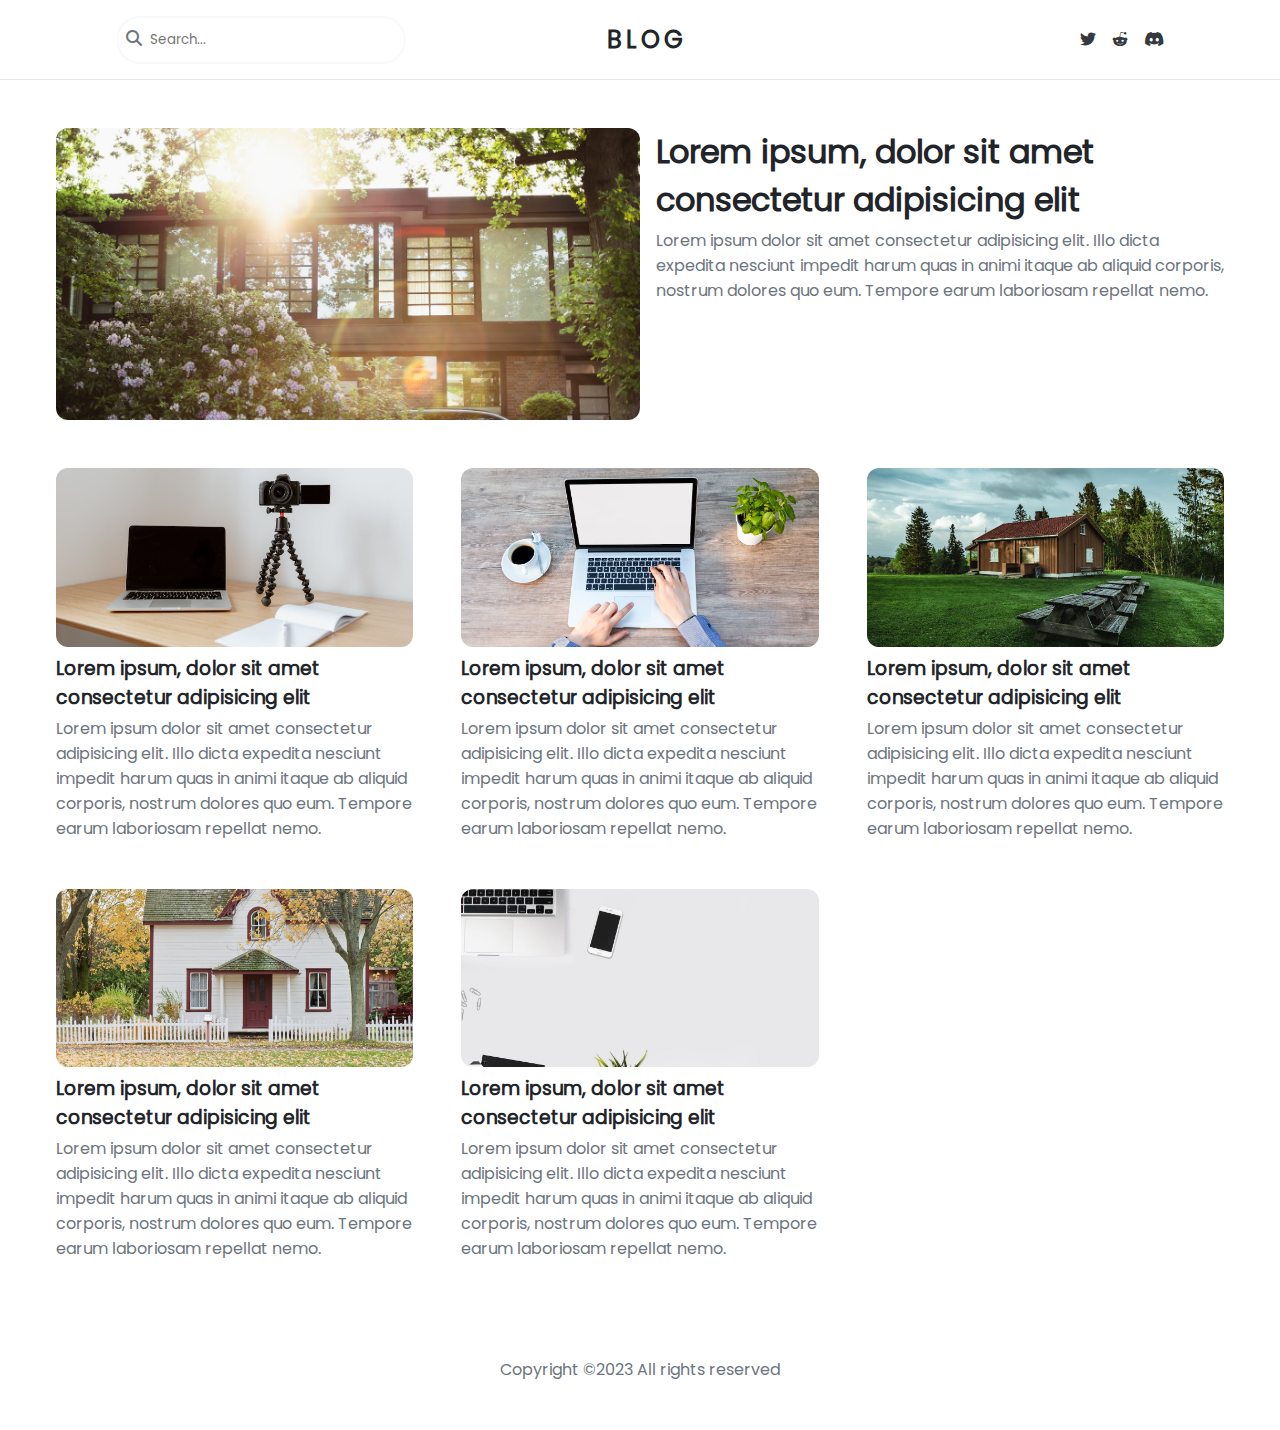
<file: index.html>
<!DOCTYPE html>
<html lang="en">

<head>
    <meta charset="UTF-8">
    <meta name="viewport" content="width=device-width, initial-scale=1.0">
    <title>Blog - Home</title>
    <link rel="stylesheet" href="./css/styles.css">
    <link href="./fontawesome6/css/all.css" rel="stylesheet">
</head>

<body>
    <nav>
        <div class="search">
            <label>
                <i class="fa-solid fa-magnifying-glass"></i>
                <input type="text" placeholder="Search...">
            </label>
        </div>
        <h2><a href="./index.html">Blog</a></h2>
        <div class="icons">
            <a href="#"><i class="fa-brands fa-twitter"></i></a>
            <a href="#"><i class="fa-brands fa-reddit-alien"></i></a>
            <a href="#"><i class="fa-brands fa-discord"></i></a>
        </div>
    </nav>
    <main>
        <section class="posts">
            <a href="./post.html" class="post full-width">
                <img src="./images/house-3.jpg" alt="house">
                <div class="content">
                    <h3>Lorem ipsum, dolor sit amet consectetur adipisicing elit</h3>
                    <p>Lorem ipsum dolor sit amet consectetur adipisicing elit. Illo dicta expedita nesciunt impedit
                        harum quas in animi itaque ab aliquid corporis, nostrum dolores quo eum. Tempore earum
                        laboriosam repellat nemo.</p>
                </div>
            </a>
            <a href="./post.html" class="post">
                <img src="./images/pc-1.jpg" alt="house">
                <div class="content">
                    <h3>Lorem ipsum, dolor sit amet consectetur adipisicing elit</h3>
                    <p>Lorem ipsum dolor sit amet consectetur adipisicing elit. Illo dicta expedita nesciunt impedit
                        harum quas in animi itaque ab aliquid corporis, nostrum dolores quo eum. Tempore earum
                        laboriosam repellat nemo.</p>
                </div>
            </a>
            <a href="./post.html" class="post">
                <img src="./images/pc-2.jpg" alt="house">
                <div class="content">
                    <h3>Lorem ipsum, dolor sit amet consectetur adipisicing elit</h3>
                    <p>Lorem ipsum dolor sit amet consectetur adipisicing elit. Illo dicta expedita nesciunt impedit
                        harum quas in animi itaque ab aliquid corporis, nostrum dolores quo eum. Tempore earum
                        laboriosam repellat nemo.</p>
                </div>
            </a>
            <a href="./post.html" class="post">
                <img src="./images/house-2.jpg" alt="house">
                <div class="content">
                    <h3>Lorem ipsum, dolor sit amet consectetur adipisicing elit</h3>
                    <p>Lorem ipsum dolor sit amet consectetur adipisicing elit. Illo dicta expedita nesciunt impedit
                        harum quas in animi itaque ab aliquid corporis, nostrum dolores quo eum. Tempore earum
                        laboriosam repellat nemo.</p>
                </div>
            </a>
            <a href="./post.html" class="post">
                <img src="./images/house-1.jpg" alt="house">
                <div class="content">
                    <h3>Lorem ipsum, dolor sit amet consectetur adipisicing elit</h3>
                    <p>Lorem ipsum dolor sit amet consectetur adipisicing elit. Illo dicta expedita nesciunt impedit
                        harum quas in animi itaque ab aliquid corporis, nostrum dolores quo eum. Tempore earum
                        laboriosam repellat nemo.</p>
                </div>
            </a>
            <a href="./post.html" class="post">
                <img src="./images/pc-3.jpg" alt="house">
                <div class="content">
                    <h3>Lorem ipsum, dolor sit amet consectetur adipisicing elit</h3>
                    <p>Lorem ipsum dolor sit amet consectetur adipisicing elit. Illo dicta expedita nesciunt impedit
                        harum quas in animi itaque ab aliquid corporis, nostrum dolores quo eum. Tempore earum
                        laboriosam repellat nemo.</p>
                </div>
            </a>
        </section>
    </main>
    <footer>
        Copyright ©2023 All rights reserved
    </footer>
</body>

</html>
</file>
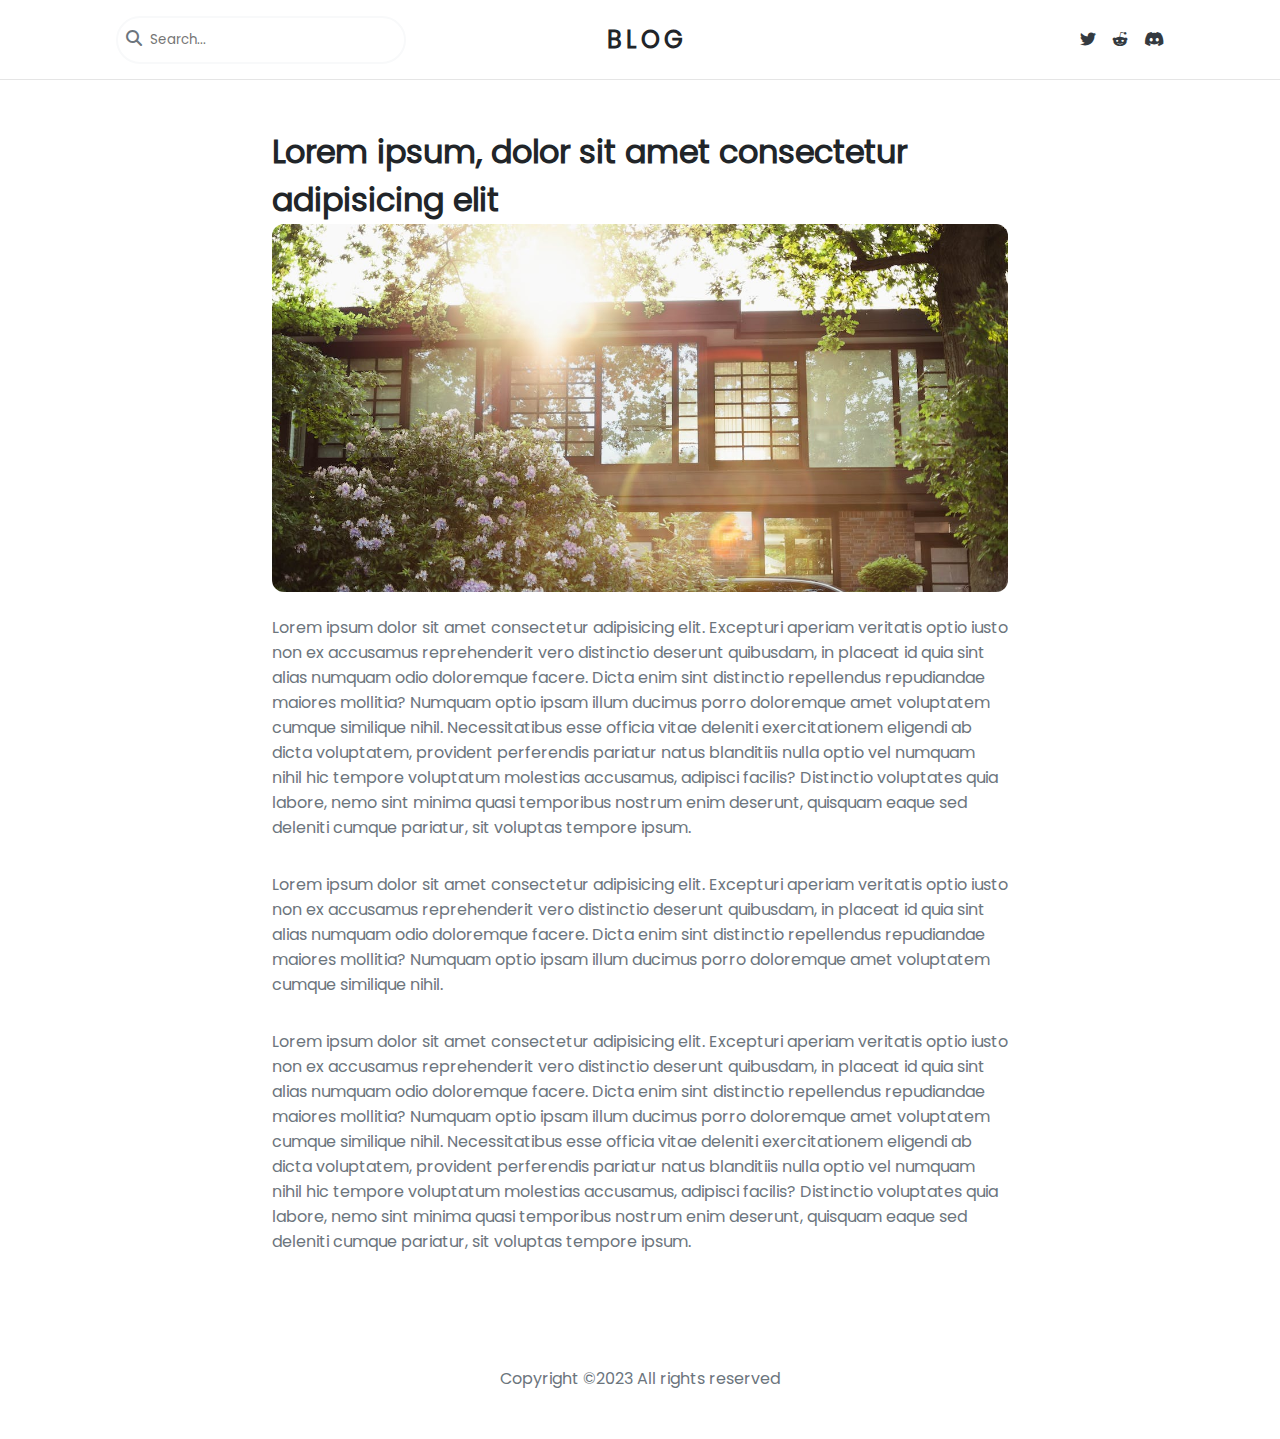
<file: post.html>
<!DOCTYPE html>
<html lang="en">

<head>
    <meta charset="UTF-8" />
    <meta name="viewport" content="width=device-width, initial-scale=1.0" />
    <title>Blog - Post</title>
    <link rel="stylesheet" href="./css/styles.css" />
    <link href="./fontawesome6/css/all.css" rel="stylesheet">
</head>

<body>
    <nav>
        <div class="search">
            <label>
                <i class="fa-solid fa-magnifying-glass"></i>
                <input type="text" placeholder="Search...">
            </label>
        </div>
        <h2><a href="./index.html">Blog</a></h2>
        <div class="icons">
            <a href="#"><i class="fa-brands fa-twitter"></i></a>
            <a href="#"><i class="fa-brands fa-reddit-alien"></i></a>
            <a href="#"><i class="fa-brands fa-discord"></i></a>
        </div>
    </nav>
    <main class="single-post">
        <h1>Lorem ipsum, dolor sit amet consectetur adipisicing elit</h1>
        <img src="./images/house-3.jpg" alt="house" />
        <p>
            Lorem ipsum dolor sit amet consectetur adipisicing elit. Excepturi
            aperiam veritatis optio iusto non ex accusamus reprehenderit vero
            distinctio deserunt quibusdam, in placeat id quia sint alias numquam
            odio doloremque facere. Dicta enim sint distinctio repellendus
            repudiandae maiores mollitia? Numquam optio ipsam illum ducimus porro
            doloremque amet voluptatem cumque similique nihil. Necessitatibus esse
            officia vitae deleniti exercitationem eligendi ab dicta voluptatem,
            provident perferendis pariatur natus blanditiis nulla optio vel numquam
            nihil hic tempore voluptatum molestias accusamus, adipisci facilis?
            Distinctio voluptates quia labore, nemo sint minima quasi temporibus
            nostrum enim deserunt, quisquam eaque sed deleniti cumque pariatur, sit
            voluptas tempore ipsum.
        </p>
        <p>
            Lorem ipsum dolor sit amet consectetur adipisicing elit. Excepturi
            aperiam veritatis optio iusto non ex accusamus reprehenderit vero
            distinctio deserunt quibusdam, in placeat id quia sint alias numquam
            odio doloremque facere. Dicta enim sint distinctio repellendus
            repudiandae maiores mollitia? Numquam optio ipsam illum ducimus porro
            doloremque amet voluptatem cumque similique nihil.
        </p>
        <p>
            Lorem ipsum dolor sit amet consectetur adipisicing elit. Excepturi
            aperiam veritatis optio iusto non ex accusamus reprehenderit vero
            distinctio deserunt quibusdam, in placeat id quia sint alias numquam
            odio doloremque facere. Dicta enim sint distinctio repellendus
            repudiandae maiores mollitia? Numquam optio ipsam illum ducimus porro
            doloremque amet voluptatem cumque similique nihil. Necessitatibus esse
            officia vitae deleniti exercitationem eligendi ab dicta voluptatem,
            provident perferendis pariatur natus blanditiis nulla optio vel numquam
            nihil hic tempore voluptatum molestias accusamus, adipisci facilis?
            Distinctio voluptates quia labore, nemo sint minima quasi temporibus
            nostrum enim deserunt, quisquam eaque sed deleniti cumque pariatur, sit
            voluptas tempore ipsum.
        </p>
    </main>
    <footer>
        Copyright ©2023 All rights reserved
    </footer>
</body>

</html>
</file>
<file: css/styles.css>
@font-face {
    font-family: Poppins;
    src: url("../fonts/Poppins.ttf");
}

:root {
    --blue: #0d6efd;
    --indigo: #6610f2;
    --purple: #6f42c1;
    --pink: #d63384;
    --red: #dc3545;
    --orange: #fd7e14;
    --yellow: #ffc107;
    --green: #198754;
    --teal: #20c997;
    --cyan: #0dcaf0;
    --white: #fff;
    --gray: #6c757d;
    --gray-dark: #343a40;
    --primary: #f79918;
    --secondary: #10495c;
    --success: #198754;
    --info: #0dcaf0;
    --warning: #ffc107;
    --danger: #dc3545;
    --light: #f8f9fa;
    --dark: #212529;
}

/* reset styles */

*:is(:not(i), ::before, ::after) {
    margin: 0;
    padding: 0;
    box-sizing: border-box;
    color: var(--dark);
    font-family: Poppins, sans-serif;
}

body {
    background-color: var(--white);
}

main {
    width: 100%;
    max-width: 1200px;
    margin: 2rem auto;
    padding: 1rem;
}

img {
    width: 100%;
}

a {
    text-decoration: none;
}

/* nav styles */

nav {
    width: 100%;
    height: 5rem;
    padding: 1rem;
    display: flex;
    align-items: center;
    justify-content: space-between;
    border-bottom: 0.1rem solid rgba(0, 0, 0, .1);
}

nav .search {
    padding: 0.5rem;
    border-radius: 100vh;
    border: 0.125rem solid var(--light);
    position: relative;
}

nav .search i {
    color: var(--gray);
    cursor: pointer;
}

nav .search input {
    display: block;
    width: calc(100vw - 5rem);
    padding: 0.25rem;
    position: absolute;
    top: 0.5rem; left: 2.5rem;
    opacity: 0;
    background-color: var(--white);
    border: none;
    outline: none;
}

nav .search input:focus-visible {
    opacity: 1;
}

nav h2 {
    text-transform: uppercase;
    letter-spacing: 0.25rem;
}

nav .icons {
    display: flex;
    align-items: center;
    justify-content: space-between;
    gap: 1rem;
}

nav .icons i {
    color: var(--gray-dark);
}

@media screen and (min-width: 768px) {
    nav .search input {
        width: 250px;
        display: inline;
        position: unset;
        opacity: 1;
    }

    nav .icons {
        margin-left: 12rem;
    }
}

@media screen and (min-width: 1024px) {
    nav {
        justify-content: space-around;
    }
}

/* posts */

.posts {
    display: grid;
    grid-template-columns: 1fr;
    gap: 3rem;
}

.posts img {
    object-fit: cover;
    aspect-ratio: 2/1;
    border-radius: 0.75rem;
}

.posts h3 {
    margin-bottom: 0.25rem;
}

.posts p {
    color: var(--gray);
}

@media screen and (min-width: 768px) {
    .posts {
        grid-template-columns: 1fr 1fr;
    }
    
    .post.full-width {
        grid-column: 1 / -1;
        display: flex;
        justify-content: center;
        gap: 1rem;
    }

    .post.full-width img {
        width: 50%;
    }

    .post.full-width h3 {
        font-size: 2rem;
    }
}

@media screen and (min-width: 1024px) {
    .posts {
        grid-template-columns: 1fr 1fr 1fr;
    }
}

/* single post */

.single-post {
    max-width: 768px;
}

.single-post h1 {
    font-size: 2rem;
}

.single-post img {
    object-fit: cover;
    aspect-ratio: 2/1;
    border-radius: .75rem;
}

.single-post p {
    padding: 1rem 0;
    color: var(--gray);
}

/* footer */
footer {
    padding: 3rem 1rem;
    text-align: center;
    color: var(--gray);
}
</file>
